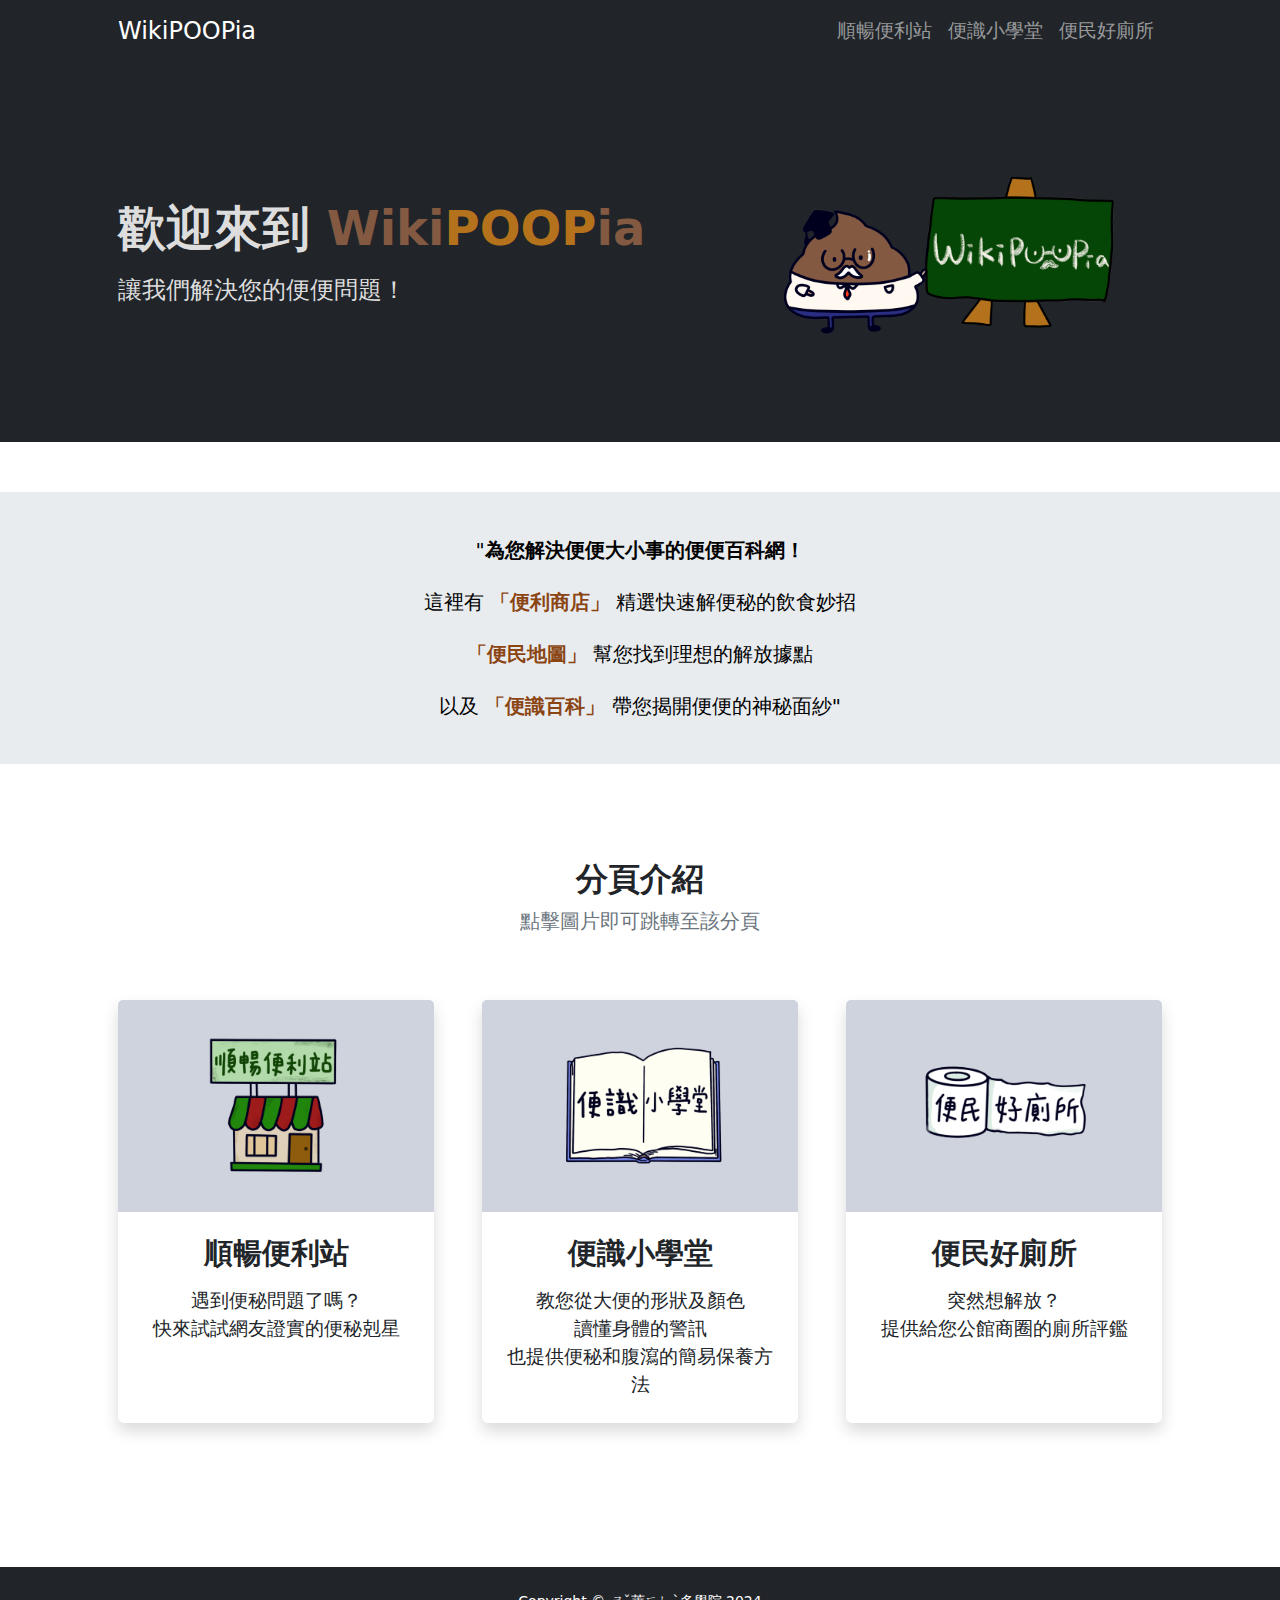
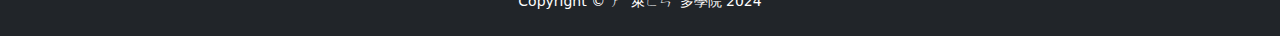
<file: index.html>
<!DOCTYPE html>
<html lang="en">
    <head>
        <meta charset="utf-8" />
        <meta name="viewport" content="width=device-width, initial-scale=1, shrink-to-fit=no" />
        <meta name="description" content="" />
        <meta name="author" content="" />
        <title>Modern Business - Start Bootstrap Template</title>
        <!-- Favicon-->
        <link rel="icon" type="image/x-icon" href="assets/favicon.ico" />
        <!-- Bootstrap icons-->
        <link href="https://cdn.jsdelivr.net/npm/bootstrap-icons@1.5.0/font/bootstrap-icons.css" rel="stylesheet" />
        <!-- Core theme CSS (includes Bootstrap)-->
        <link href="css\mainStyles.css" rel="stylesheet" />
    </head>
    <body class="d-flex flex-column h-100">
        <main class="flex-shrink-0">
            <!-- Navigation-->
            <nav class="navbar navbar-expand-lg navbar-dark bg-dark">
                <div class="container px-5">
                    <a class="navbar-brand" href="index.html">WikiPOOPia</a>
                    <button class="navbar-toggler" type="button" data-bs-toggle="collapse" data-bs-target="#navbarSupportedContent" aria-controls="navbarSupportedContent" aria-expanded="false" aria-label="Toggle navigation"><span class="navbar-toggler-icon"></span></button>
                    <div class="collapse navbar-collapse" id="navbarSupportedContent">
                        <ul class="navbar-nav ms-auto mb-2 mb-lg-0">
                            <li class="nav-item"><a class="nav-link" href="quickPoop.html">順暢便利站</a></li>
                            <li class="nav-item"><a class="nav-link" href="information.html">便識小學堂</a></li>
                            <li class="nav-item"><a class="nav-link" href="toiletMap.html">便民好廁所</a></li>
                        </ul>
                    </div>
                </div>
            </nav>
            <!-- Header-->
            <header class="bg-dark py-5">
                <div class="container px-4 px-lg-5 my-45">
                    <div class="row gx-5 align-items-center justify-content-center">
                        <div class="col-lg-8 col-xl-7 col-xxl-6">
                            <div class="my-5 text-center text-xl-start">
                                <h1 style="font-size: 3rem; line-height: 1.4; font-weight: bold; color: #ddd;">
                                    歡迎來到 
                                    <span style="color: #835941;">Wiki</span><span style="color: #b5721d;">POOP</span><span style="color: #835941;">ia</span>
                                  </h1>
                                  <p style="font-size: 1.5rem; margin-top: 10px; color: #ddd;">
                                    讓我們解決您的便便問題！
                                  </p>
                            </div>
                        </div>
                        <div class="col-xl-5 col-xxl-6 d-none d-xl-block text-center"><img class="img-fluid rounded-3 my-5" src="assets/websiteName.png" alt="bainBainProfessor" /></div>
                    </div>
                </div>
            </header>
            <!-- 網頁介紹 -->
            <div class="description-container py-3" style="background-color: #e9ecef; min-height: 100px; margin-top: 50px;">
                <div class="container px-4 px-lg-5 my-4" style="font-size: 22px;">
                    <p class="lead fw-normal text-center" style="color: #000; line-height: 1.8;">
                        "<strong>為您解決便便大小事的便便百科網！</strong>
                    </p>
                    <p class="lead fw-normal text-center" style="color: #000; line-height: 1.8;">
                        這裡有 <span style="color: #8B4513; font-weight: bold;">「便利商店」</span> 精選快速解便秘的飲食妙招
                    </p>
                    <p class="lead fw-normal text-center" style=" color: #000; line-height: 1.8;">
                        <span style="color: #8B4513; font-weight: bold;">「便民地圖」</span> 幫您找到理想的解放據點
                    </p>
                    <p class="lead fw-normal text-center" style="color: #000; line-height: 1.8;">
                        以及 <span style="color: #8B4513; font-weight: bold;">「便識百科」</span> 帶您揭開便便的神秘面紗"
                    </p>   
                </div>
            </div>
            <!-- 三個分頁 -->
            <section class="py-5">
                <div class="container px-5 my-5">
                    <div class="row gx-5 justify-content-center">
                        <div class="col-lg-8 col-xl-6">
                            <div class="text-center">
                                <h2 class="fw-bolder">分頁介紹</h2>
                                <p class="lead fw-normal text-muted">點擊圖片即可跳轉至該分頁</p>
                                <br></br>
                            </div>
                        </div>
                    </div>
                    <div class="row gx-5">
                        <!-- 順暢便利站 -->
                        <div class="col-lg-4 mb-5">
                            <div class="card h-100 shadow border-0">
                                <a href="quickPoop.html">
                                    <img class="card-img-top" src="assets/index_poopQuickShop.png" alt="順暢便利站" />
                                </a>
                                <div class="card-body d-flex flex-column p-4 text-center">
                                    <a class="text-decoration-none link-dark stretched-link" href="quickPoop.html">
                                        <h5 class="card-title mb-3 title" style="font-weight: bold; font-size: 22pt;">順暢便利站</h5>
                                    </a>
                                    <p class="card-text text" style="font-size: 14pt;">
                                        遇到便秘問題了嗎？
                                        <br>快來試試網友證實的便秘剋星
                                    </p>
                                </div>
                            </div>
                        </div>
                        <!-- 便識小學堂 -->
                        <div class="col-lg-4 mb-5">
                            <div class="card h-100 shadow border-0">
                                <a href="information.html">
                                    <img class="card-img-top" src="assets/index_poopSchool.png" alt="便識小學堂" />
                                </a>
                                <div class="card-body d-flex flex-column p-4 text-center">
                                    <a class="text-decoration-none link-dark stretched-link" href="information.html">
                                        <h5 class="card-title mb-3 title" style="font-weight: bold; font-size: 22pt;">便識小學堂</h5>
                                    </a>
                                    <p class="card-text text" style="font-size: 14pt;">
                                        教您從大便的形狀及顏色
                                        <br>讀懂身體的警訊
                                        <br>也提供便秘和腹瀉的簡易保養方法
                                    </p>
                                </div>
                            </div>
                        </div>
                        <!-- 便民好廁所 -->
                        <div class="col-lg-4 mb-5">
                            <div class="card h-100 shadow border-0">
                                <a href="toiletMap.html">
                                    <img class="card-img-top" src="assets/index_poopToilet.png" alt="便民好廁所" />
                                </a>
                                <div class="card-body d-flex flex-column p-4 text-center">
                                    <a class="text-decoration-none link-dark stretched-link" href="toiletMap.html">
                                        <h5 class="card-title mb-3 title" style="font-weight: bold; font-size: 22pt;">便民好廁所</h5>
                                    </a>
                                    <p class="card-text text" style="font-size: 14pt;">
                                        突然想解放？
                                        <br>提供給您公館商圈的廁所評鑑
                                    </p>
                                </div>
                            </div>
                        </div>
                    </div>
                </div>
            </section>
        </main>
        <!-- Footer-->
        <footer class="bg-dark py-4 mt-auto">
            <div class="container px-5">
                <div class="row justify-content-center">
                    <div class="col-auto">
                        <div class="small m-0 text-white text-center">Copyright &copy; ㄕˇ萊ㄈㄣˋ多學院 2024</div>
                    </div>
                </div>
            </div>
        </footer>
</html>
</file>
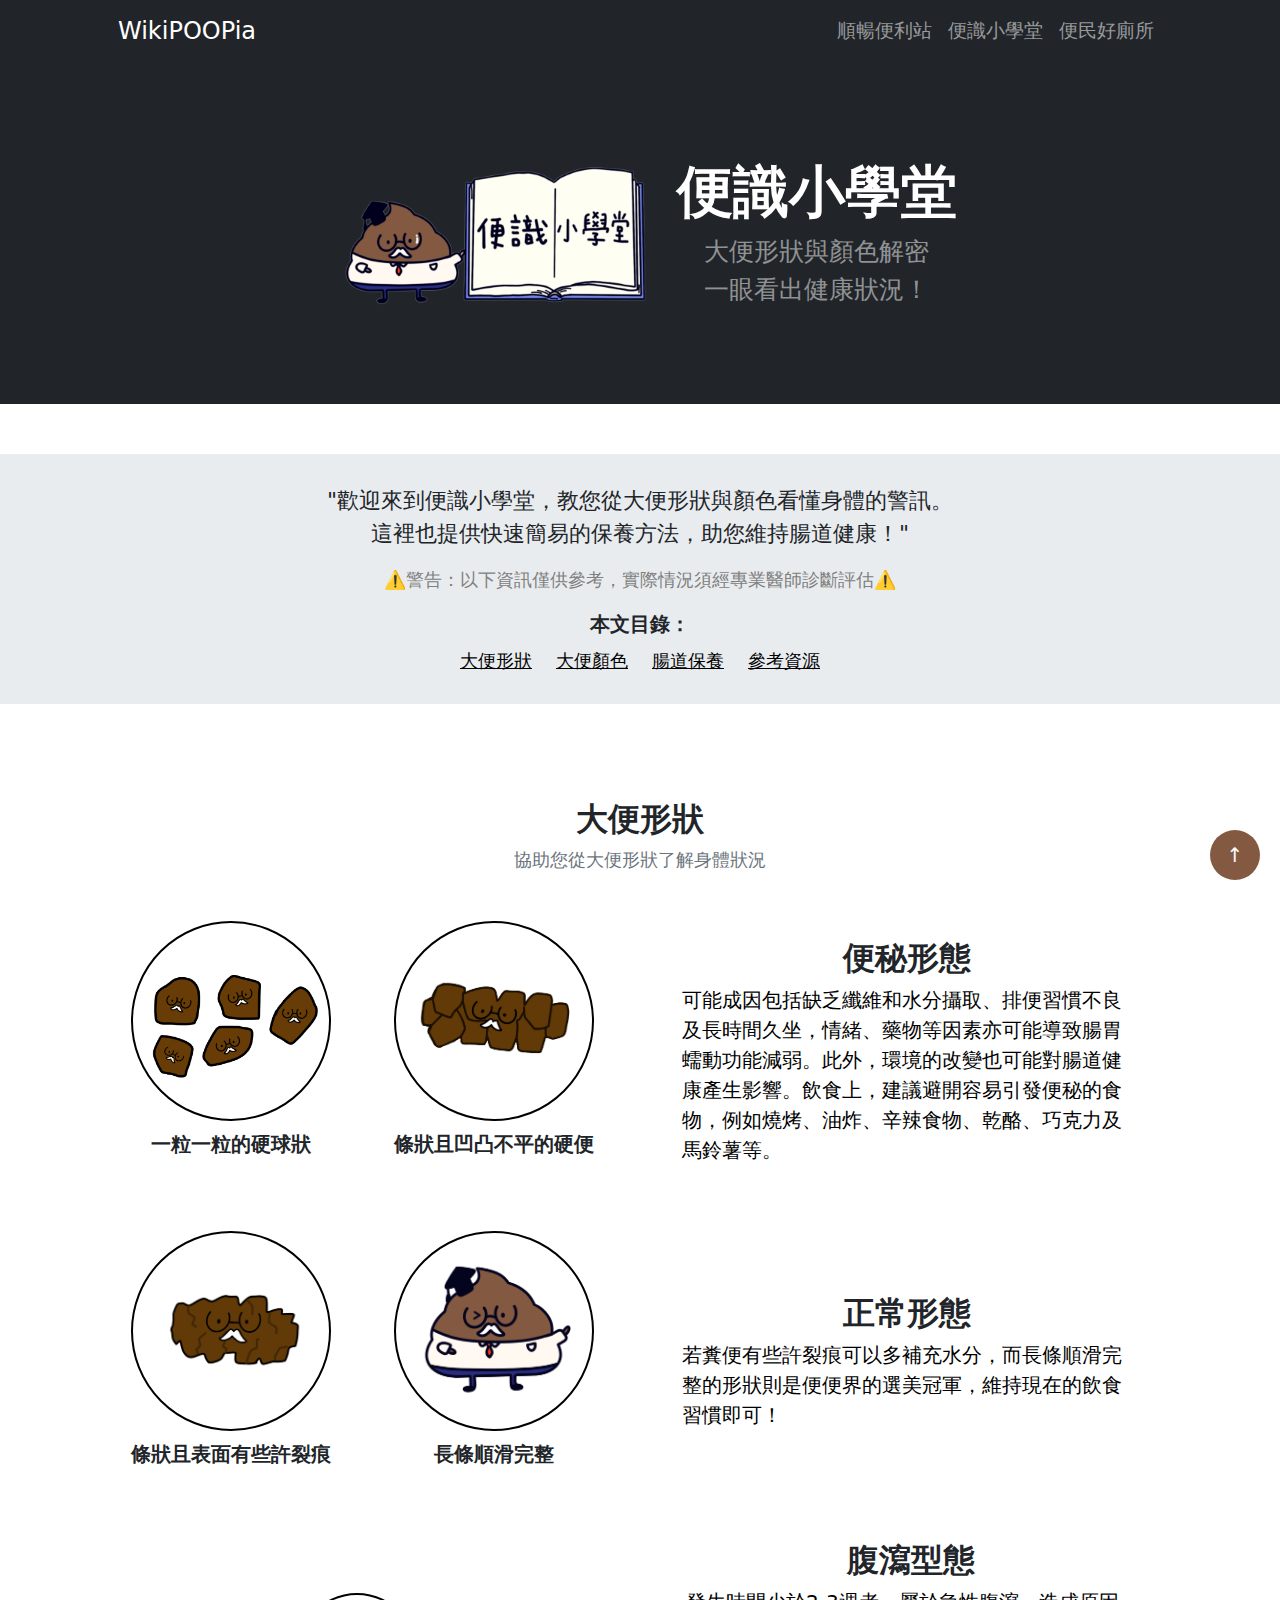
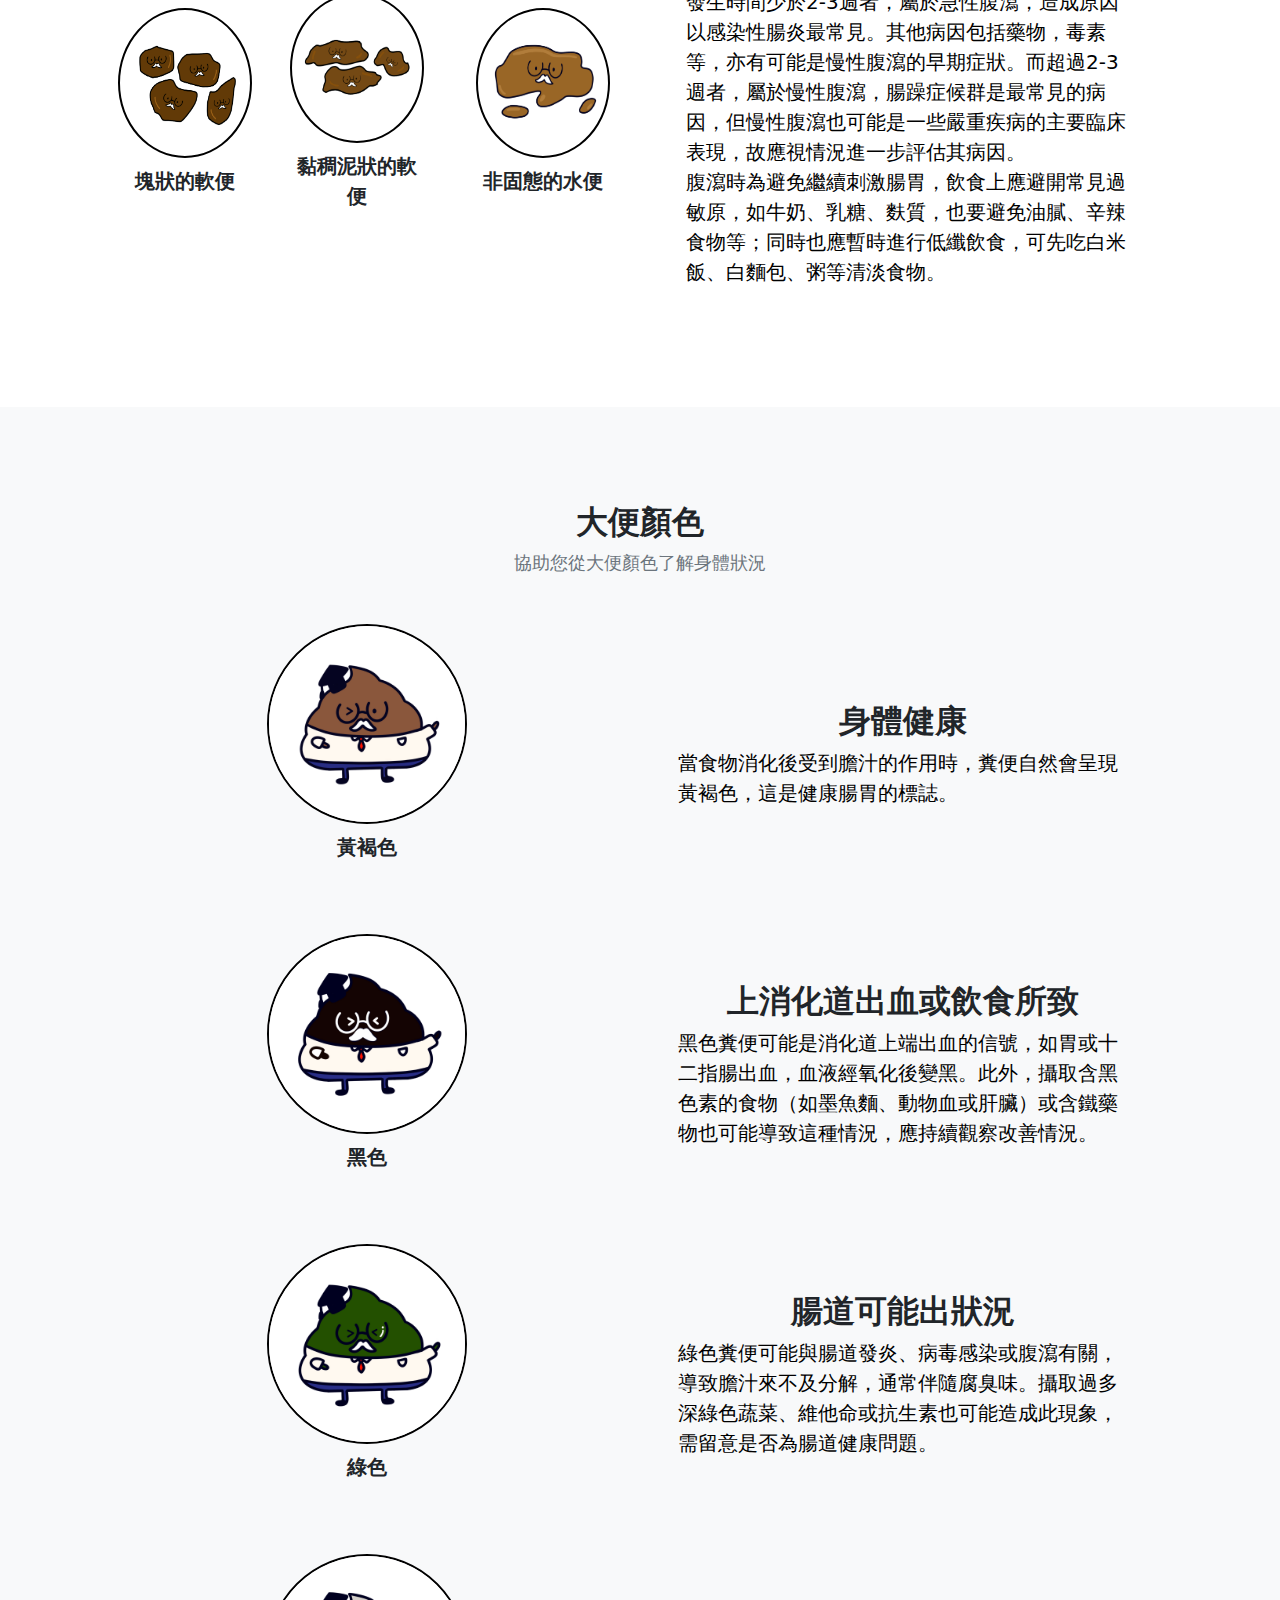
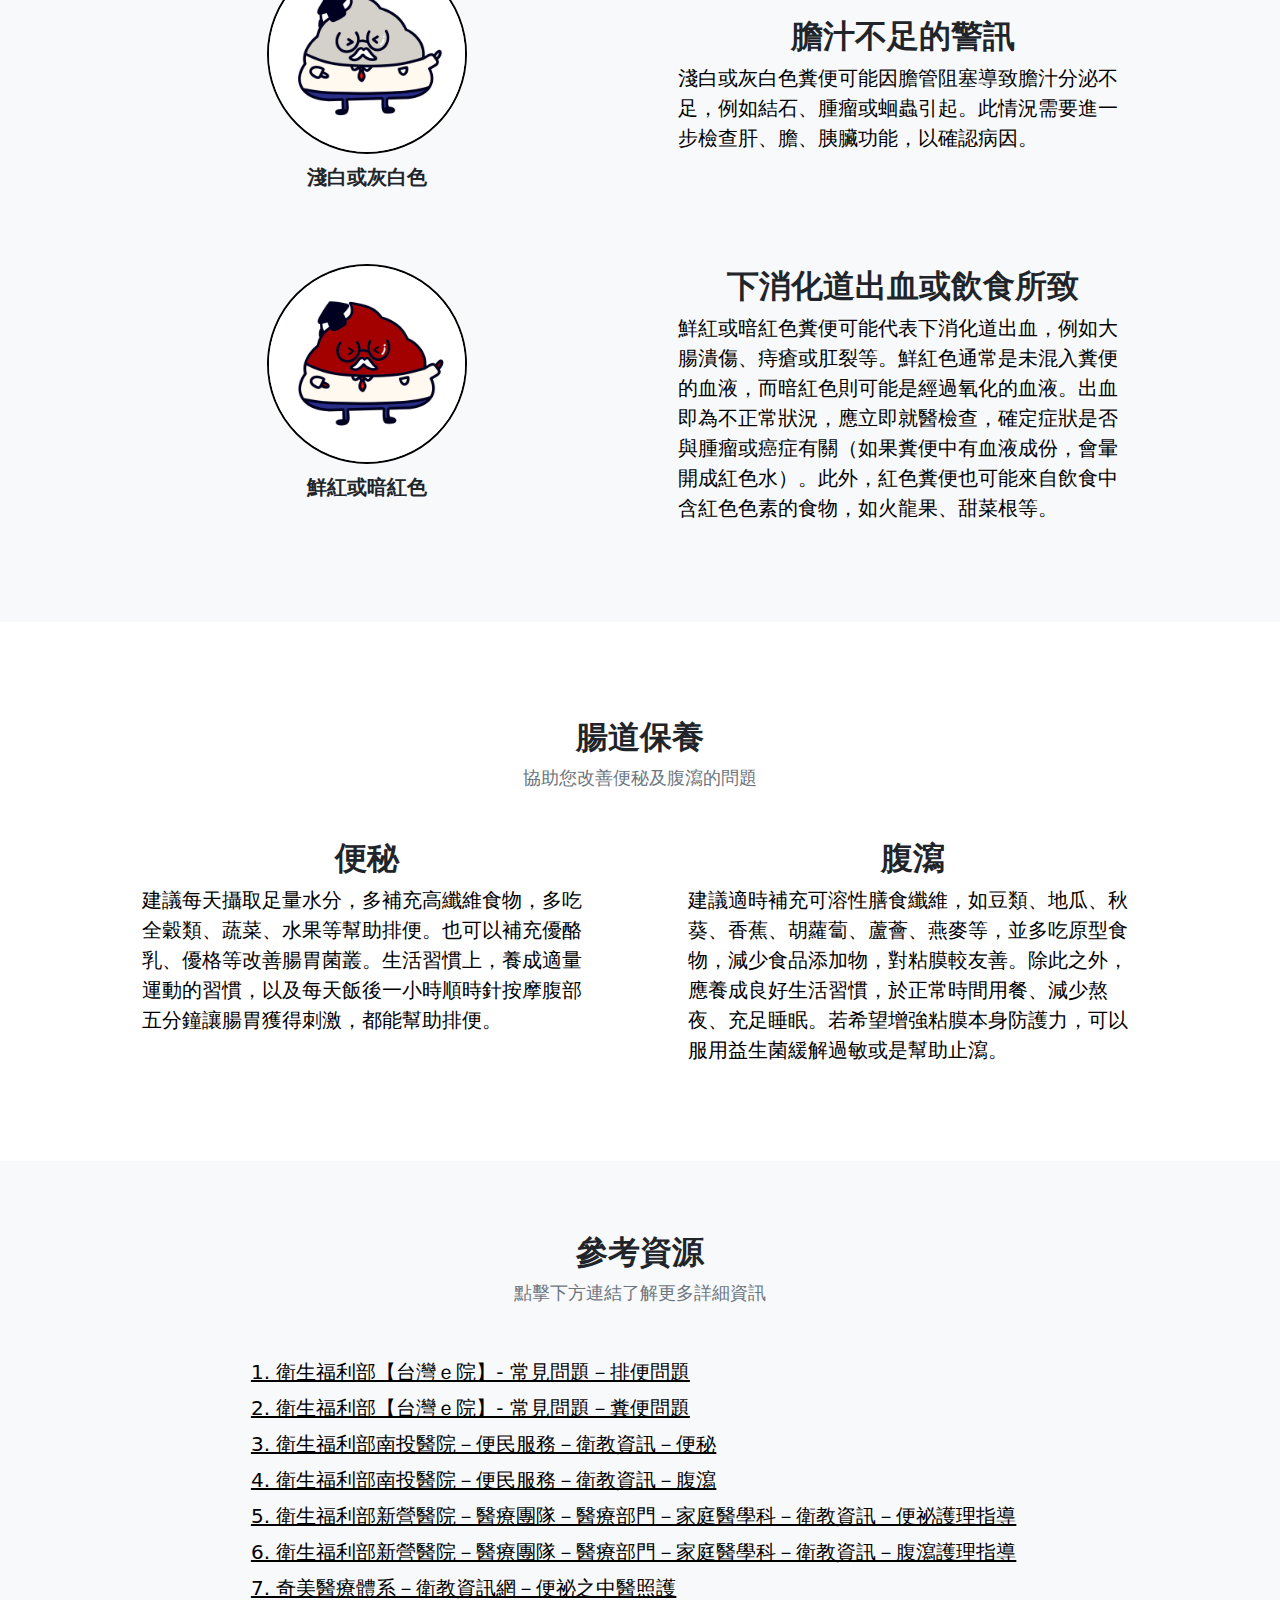
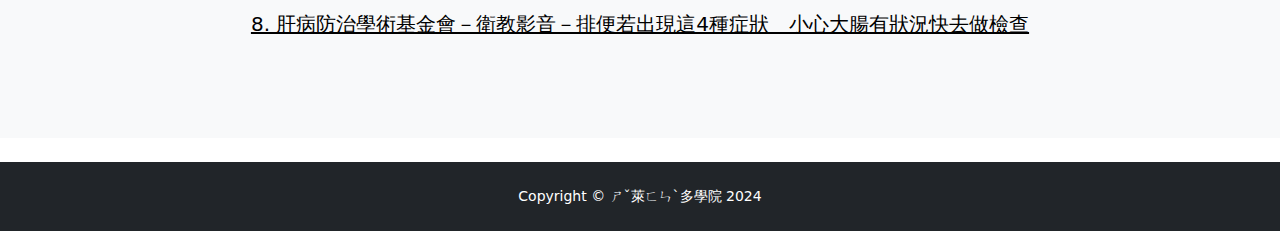
<file: information.html>
<!DOCTYPE html>
<html lang="en">
    <head>
        <meta charset="utf-8" />
        <meta name="viewport" content="width=device-width, initial-scale=1, shrink-to-fit=no" />
        <meta name="description" content="" />
        <meta name="author" content="" />
        <title>Shop Homepage - Start Bootstrap Template</title>
        <!-- Favicon-->
        <link rel="icon" type="image/x-icon" href="assets/favicon.ico" />
        <!-- Bootstrap icons-->
        <link href="https://cdn.jsdelivr.net/npm/bootstrap-icons@1.5.0/font/bootstrap-icons.css" rel="stylesheet" />
        <!-- Core theme CSS (includes Bootstrap)-->
        <link href="css\shopStyles.css" rel="stylesheet" />
    </head>
    <body>
        <!-- Navigation-->
        <nav class="navbar navbar-expand-lg navbar-dark bg-dark">
            <div class="container px-5" id="top">
                <a class="navbar-brand" href="index.html">WikiPOOPia</a>
                <button class="navbar-toggler" type="button" data-bs-toggle="collapse" data-bs-target="#navbarSupportedContent" aria-controls="navbarSupportedContent" aria-expanded="false" aria-label="Toggle navigation"><span class="navbar-toggler-icon"></span></button>
                <div class="collapse navbar-collapse" id="navbarSupportedContent">
                    <ul class="navbar-nav ms-auto mb-2 mb-lg-0">
                        <li class="nav-item"><a class="nav-link" href="quickPoop.html">順暢便利站</a></li>
                        <li class="nav-item"><a class="nav-link" href="information.html">便識小學堂</a></li>
                        <li class="nav-item"><a class="nav-link" href="toiletMap.html">便民好廁所</a></li>
                    </ul>
                </div>
            </div>
        </nav>
        <!-- Header-->
        <header class="bg-dark py-5">
            <div class="container px-4 px-lg-5 my-5">
                <div class="d-flex align-items-center justify-content-center">
                    <img class="img-fluid custom-img me-3" src="assets/poopSchool.PNG" alt="PoopSchool" />
                    <div class="text-center text-white">
                        <h1 class="display-4 fw-bolder">便識小學堂</h1>
                        <p class="lead fw-normal text-white-50 mb-0" style="font-size: 25px;">大便形狀與顏色解密<br>一眼看出健康狀況！</p>
                    </div>
                </div>
            </div>
        </header>
        <!--頁面說明-->
        <div class="container-fluid" style="margin-top: 50px; padding: 30px; background-color: #e9ecef;">
            <p class="lead fw-normal text-center" style="font-size: 22px;">
                "歡迎來到便識小學堂，教您從大便形狀與顏色看懂身體的警訊。<br>
                這裡也提供快速簡易的保養方法，助您維持腸道健康！"
            </p>
            <p class="lead fw-normal text-center" style="font-size: 18px; color: gray;">
                ⚠️警告：以下資訊僅供參考，實際情況須經專業醫師診斷評估⚠️
            </p>
            <!-- 本文目錄 -->
            <p class="lead fw-bold text-center mb-0" style="font-size: 20px;">本文目錄：</p>
            <!-- 目錄連結 -->
            <div class="d-flex justify-content-center gap-4 mt-2">
                <a class="menu-link" href="#poop_shape">大便形狀</a>
                <a class="menu-link" href="#poop_color">大便顏色</a>
                <a class="menu-link" href="#maintainance">腸道保養</a>
                <a class="menu-link" href="#resources">參考資源</a>
            </div>
        </div>
        <!-- poop_shape -->
        <section class="py-5 mb-4" id="poop_shape">
            <div class="container px-5 my-5">
                <div class="text-center">
                    <h2 class="fw-bolder">大便形狀</h2>
                    <p class="lead fw-normal text-muted mb-5">協助您從大便形狀了解身體狀況</p>
                </div> 
            </div>
            <!-- shape1 -->
            <div class="container px-5 my-5">
                <div class="row gx-5 align-items-center"> 
                    <!-- First Image and Description -->
                    <div class="col-lg-3 d-flex flex-column align-items-center" style="margin-right: -10px;">
                        <div class="mb-2"> 
                            <img class="img-fluid rounded-circle mb-2" src="assets/shape_HardBall.PNG" alt="一粒一粒球狀的硬便" style="width: 200px; height: 200px; border: 2px solid black;" />
                            <p class="text-center" style="font-size: 20px; font-weight: bold;">一粒一粒的硬球狀</p>
                        </div>
                    </div>
                    <!-- Second Image and Description -->
                    <div class="col-lg-3 d-flex flex-column align-items-center me-1">
                        <div class="mb-2"> 
                            <img class="img-fluid rounded-circle mb-2" src="assets/shape_Bumpyhard.png" alt="條狀且凹凸不平的硬便" style="width: 200px; height: 200px; border: 2px solid black;" />
                            <p class="text-center" style="font-size: 20px; font-weight: bold;">條狀且凹凸不平的硬便</p>
                        </div>
                    </div>
                    <!-- Text Column -->
                    <div class="col-lg-6 ">
                        <h2 class="fw-bolder text-center">便秘形態</h2>
                        <p class="lead fw-normal mb-0" style="font-size: 20px; color: black; max-width: 450px; margin: 0 auto;">
                            可能成因包括缺乏纖維和水分攝取、排便習慣不良及長時間久坐，情緒、藥物等因素亦可能導致腸胃蠕動功能減弱。此外，環境的改變也可能對腸道健康產生影響。飲食上，建議避開容易引發便秘的食物，例如燒烤、油炸、辛辣食物、乾酪、巧克力及馬鈴薯等。
                        </p>
                    </div>
                </div>
            </div>
            <!-- shape2 -->
            <div class="container px-5 my-5">
                <div class="row gx-5 align-items-center"> 
                    <!-- First Image and Description -->
                    <div class="col-lg-3 d-flex flex-column align-items-center" style="margin-right: -10px;">
                        <div class="mb-2"> 
                            <img class="img-fluid rounded-circle mb-2" src="assets/shape_LongCracks.PNG" alt="條狀且表面有些許裂痕" style="width: 200px; height: 200px; border: 2px solid black;" />
                            <p class="text-center" style="font-size: 20px; font-weight: bold;">條狀且表面有些許裂痕</p>
                        </div>
                    </div>
                    <!-- Second Image and Description -->
                    <div class="col-lg-3 d-flex flex-column align-items-center me-1">
                        <div class="mb-2"> 
                            <img class="img-fluid rounded-circle mb-2" src="assets/shape_Perfect.png" alt="長條順滑完整" style="width: 200px; height: 200px; border: 2px solid black;" />
                            <p class="text-center" style="font-size: 20px; font-weight: bold;">長條順滑完整</p>
                        </div>
                    </div>
                    <!-- Text Column -->
                    <div class="col-lg-6 ">
                        <h2 class="fw-bolder text-center">正常形態</h2>
                        <p class="lead fw-normal mb-0" style="font-size: 20px; color: black; max-width: 450px; margin: 0 auto;">
                            若糞便有些許裂痕可以多補充水分，而長條順滑完整的形狀則是便便界的選美冠軍，維持現在的飲食習慣即可！
                        </p>
                    </div>
                </div>
            </div>
            <!-- shape3 -->
            <div class="container px-5 my-5">
                <div class="row gx-5 align-items-center"> 
                    <!-- First Image and Description -->
                    <div class="col-lg-2 d-flex flex-column align-items-center" style="margin-right: -10px;">
                        <div class="mb-2"> 
                            <img class="img-fluid rounded-circle mb-2" src="assets/shape_LumpySoft.PNG" alt="塊狀的軟便" style="width: 150px; height: 150px; border: 2px solid black;" />
                            <p class="text-center" style="font-size: 20px; font-weight: bold;">塊狀的軟便</p>
                        </div>
                    </div>
                    <!-- Second Image and Description -->
                    <div class="col-lg-2 d-flex flex-column align-items-center me-1">
                        <div class="mb-2"> 
                            <img class="img-fluid rounded-circle mb-2" src="assets/shape_MuddySoft.PNG" alt="黏糊稠態泥狀的軟便" style="width: 150px; height: 150px; border: 2px solid black;" />
                            <p class="text-center" style="font-size: 20px; font-weight: bold;">黏稠泥狀的軟便</p>
                        </div>
                    </div>
                    <!-- Third Image and Description -->
                    <div class="col-lg-2 d-flex flex-column align-items-center me-1">
                        <div class="mb-2"> 
                            <img class="img-fluid rounded-circle mb-2" src="assets/shape_WaterPoop.png" alt="非固態的水便" style="width: 150px; height: 150px; border: 2px solid black;" />
                            <p class="text-center" style="font-size: 20px; font-weight: bold;">非固態的水便</p>
                        </div>
                    </div>
                    <!-- Text Column -->
                    <div class="col-lg-6 ">
                        <h2 class="fw-bolder text-center">腹瀉型態</h2>
                        <p class="lead fw-normal mb-0" style="font-size: 20px; color: black; max-width: 450px; margin: 0 auto;">
                            發生時間少於2-3週者，屬於急性腹瀉，造成原因以感染性腸炎最常見。其他病因包括藥物，毒素等，亦有可能是慢性腹瀉的早期症狀。而超過2-3週者，屬於慢性腹瀉，腸躁症候群是最常見的病因，但慢性腹瀉也可能是一些嚴重疾病的主要臨床表現，故應視情況進一步評估其病因。<br>腹瀉時為避免繼續刺激腸胃，飲食上應避開常見過敏原，如牛奶、乳糖、麩質，也要避免油膩、辛辣食物等；同時也應暫時進行低纖飲食，可先吃白米飯、白麵包、粥等清淡食物。
                        </p>
                    </div>
                </div>
            </div>
        </section>
        <!-- poop_color -->
        <section class="py-5 mb-4 bg-light" id="poop_color">
            <div class="container px-5 my-5">
                <div class="text-center">
                    <h2 class="fw-bolder">大便顏色</h2>
                    <p class="lead fw-normal text-muted mb-5">協助您從大便顏色了解身體狀況</p>
                </div> 
            </div>
            <!-- color1 -->
            <div class="container px-5 my-5">
                <div class="row gx-5 align-items-center"> 
                    <!-- Image and Description -->
                    <div class="col-lg-6 d-flex flex-column align-items-center" style="margin-right: -10px;">
                        <div class="mb-2"> 
                            <img class="img-fluid rounded-circle mb-2" src="assets/color_Perfect.png" alt="黃褐色" style="width: 200px; height: 200px; border: 2px solid black;" />
                            <p class="text-center" style="font-size: 20px; font-weight: bold;">黃褐色</p>
                        </div>
                    </div>
                    <!-- Text Column -->
                    <div class="col-lg-6">
                        <h2 class="fw-bolder text-center">身體健康</h2>
                        <p class="lead fw-normal mb-0" style="font-size: 20px; color: black; max-width: 450px; margin: 0 auto;">
                            當食物消化後受到膽汁的作用時，糞便自然會呈現黃褐色，這是健康腸胃的標誌。
                        </p>
                    </div>
                </div>
            </div>
            <!-- color2 -->
            <div class="container px-5 my-5">
                <div class="row gx-5 align-items-center"> 
                    <!-- Image and Description -->
                    <div class="col-lg-6 d-flex flex-column align-items-center" style="margin-right: -10px;">
                        <div class="mb-2"> 
                            <img class="img-fluid rounded-circle mb-2" src="assets/color_Black.png" alt="黑色" style="width: 200px; height: 200px; border: 2px solid black;" />
                            <p class="text-center" style="font-size: 20px; font-weight: bold;">黑色</p>
                        </div>
                    </div>
                    <!-- Text Column -->
                    <div class="col-lg-6">
                        <h2 class="fw-bolder text-center">上消化道出血或飲食所致</h2>
                        <p class="lead fw-normal mb-0" style="font-size: 20px; color: black; max-width: 450px; margin: 0 auto;">
                            黑色糞便可能是消化道上端出血的信號，如胃或十二指腸出血，血液經氧化後變黑。此外，攝取含黑色素的食物（如墨魚麵、動物血或肝臟）或含鐵藥物也可能導致這種情況，應持續觀察改善情況。
                        </p>
                    </div>
                </div>
            </div>
            <!-- color3 -->
            <div class="container px-5 my-5">
                <div class="row gx-5 align-items-center"> 
                    <!-- Image and Description -->
                    <div class="col-lg-6 d-flex flex-column align-items-center" style="margin-right: -10px;">
                        <div class="mb-2"> 
                            <img class="img-fluid rounded-circle mb-2" src="assets\color_Green.png" alt="綠色" style="width: 200px; height: 200px; border: 2px solid black;" />
                            <p class="text-center" style="font-size: 20px; font-weight: bold;">綠色</p>
                        </div>
                    </div>
                    <!-- Text Column -->
                    <div class="col-lg-6">
                        <h2 class="fw-bolder text-center">腸道可能出狀況</h2>
                        <p class="lead fw-normal mb-0" style="font-size: 20px; color: black; max-width: 450px; margin: 0 auto;">
                            綠色糞便可能與腸道發炎、病毒感染或腹瀉有關，導致膽汁來不及分解，通常伴隨腐臭味。攝取過多深綠色蔬菜、維他命或抗生素也可能造成此現象，需留意是否為腸道健康問題。
                        </p>
                    </div>
                </div>
            </div>
            <!-- color4 -->
            <div class="container px-5 my-5">
                <div class="row gx-5 align-items-center"> 
                    <!-- Image and Description -->
                    <div class="col-lg-6 d-flex flex-column align-items-center" style="margin-right: -10px;">
                        <div class="mb-2"> 
                            <img class="img-fluid rounded-circle mb-2" src="assets\color_White.png" alt="淺白或灰白色" style="width: 200px; height: 200px; border: 2px solid black;" />
                            <p class="text-center" style="font-size: 20px; font-weight: bold;">淺白或灰白色</p>
                        </div>
                    </div>
                    <!-- Text Column -->
                    <div class="col-lg-6">
                        <h2 class="fw-bolder text-center">膽汁不足的警訊</h2>
                        <p class="lead fw-normal mb-0" style="font-size: 20px; color: black; max-width: 450px; margin: 0 auto;">
                            淺白或灰白色糞便可能因膽管阻塞導致膽汁分泌不足，例如結石、腫瘤或蛔蟲引起。此情況需要進一步檢查肝、膽、胰臟功能，以確認病因。
                        </p>
                    </div>
                </div>
            </div>
            <!-- color5 -->
            <div class="container px-5 my-5">
                <div class="row gx-5 align-items-center"> 
                    <!-- Image and Description -->
                    <div class="col-lg-6 d-flex flex-column align-items-center" style="margin-right: -10px;">
                        <div class="mb-2"> 
                            <img class="img-fluid rounded-circle mb-2" src="assets/color_Red.png" alt="鮮紅或暗紅色" style="width: 200px; height: 200px; border: 2px solid black;" />
                            <p class="text-center" style="font-size: 20px; font-weight: bold;">鮮紅或暗紅色</p>
                        </div>
                    </div>
                    <!-- Text Column -->
                    <div class="col-lg-6">
                        <h2 class="fw-bolder text-center">下消化道出血或飲食所致</h2>
                        <p class="lead fw-normal mb-0" style="font-size: 20px; color: black; max-width: 450px; margin: 0 auto;">
                            鮮紅或暗紅色糞便可能代表下消化道出血，例如大腸潰傷、痔瘡或肛裂等。鮮紅色通常是未混入糞便的血液，而暗紅色則可能是經過氧化的血液。出血即為不正常狀況，應立即就醫檢查，確定症狀是否與腫瘤或癌症有關（如果糞便中有血液成份，會暈開成紅色水）。此外，紅色糞便也可能來自飲食中含紅色色素的食物，如火龍果、甜菜根等。
                        </p>
                    </div>
                </div>
            </div>
        </section> 
        <!-- maintainance -->
        <section class="py-5" id="maintainance">
            <div class="container px-5 my-4">
                <div class="text-center">
                    <h2 class="fw-bolder">腸道保養</h2>
                    <p class="lead fw-normal text-muted mb-5">協助您改善便秘及腹瀉的問題</p>
                </div> 
            </div>
            <!-- 內文 -->
            <div class="container px-5 my-5">
                <div class="row gx-5 align-items-start"> 
                    <!-- 便秘 -->
                    <div class="col-lg-6 d-flex flex-column">
                        <h2 class="fw-bolder text-center">便秘</h2>
                        <p class="lead fw-normal mb-0" style="font-size: 20px; color: black; max-width: 450px; margin: 0 auto;">
                            建議每天攝取足量水分，多補充高纖維食物，多吃全穀類、蔬菜、水果等幫助排便。也可以補充優酪乳、優格等改善腸胃菌叢。生活習慣上，養成適量運動的習慣，以及每天飯後一小時順時針按摩腹部五分鐘讓腸胃獲得刺激，都能幫助排便。
                        </p>
                    </div>
                    <!-- 腹瀉 -->
                    <div class="col-lg-6 d-flex flex-column">
                        <h2 class="fw-bolder text-center">腹瀉</h2>
                        <p class="lead fw-normal mb-0" style="font-size: 20px; color: black; max-width: 450px; margin: 0 auto;">
                            建議適時補充可溶性膳食纖維，如豆類、地瓜、秋葵、香蕉、胡蘿蔔、蘆薈、燕麥等，並多吃原型食物，減少食品添加物，對粘膜較友善。除此之外，應養成良好生活習慣，於正常時間用餐、減少熬夜、充足睡眠。若希望增強粘膜本身防護力，可以服用益生菌緩解過敏或是幫助止瀉。
                        </p>
                    </div>
                </div>
            </div> 
        </section> 
        <!-- resources -->
        <section class="py-5 mb-4 bg-light" id="resources">
            <div class="container px-5 my-4">
                <div class="text-center">
                    <h2 class="fw-bolder">參考資源</h2>
                    <p class="lead fw-normal text-muted mb-5">點擊下方連結了解更多詳細資訊</p>
                </div> 
            </div>
            <!-- 內文 -->
            <div class="container px-5 my-5 ">
                <div class="row gx-5 align-items-start">
                    <!-- 便秘 -->
                    <div class="col-lg-12 d-flex flex-column">
                        <p class="lead fw-normal mb-0" style="font-size: 20px; color: black; max-width: 900px; margin: 0 auto; line-height: 1.8;">
                            <a href="https://sp1.hso.mohw.gov.tw/doctor/Often_question/type_detail.php?PageNo=2&q_type=%B1%C6%ABK%B0%DD%C3D&AllClass=y" target="_blank">1. 衛生福利部【台灣ｅ院】- 常見問題－排便問題</a><br>
                            <a href="https://sp1.hso.mohw.gov.tw/doctor/Often_question/type_detail.php?q_type=%C1T%ABK%B0%DD%C3D" target="_blank">2. 衛生福利部【台灣ｅ院】- 常見問題－糞便問題</a><br>
                            <a href="https://www.nant.mohw.gov.tw/?aid=509&pid=68&page_name=detail&iid=435" target="_blank">3. 衛生福利部南投醫院－便民服務－衛教資訊－便秘</a><br>
                            <a href="https://www.nant.mohw.gov.tw/?aid=509&pid=57&page_name=detail&iid=323" target="_blank">4. 衛生福利部南投醫院－便民服務－衛教資訊－腹瀉</a><br>
                            <a href="https://www.syh.mohw.gov.tw/?aid=626&pid=118&page_name=detail&iid=451" target="_blank">5. 衛生福利部新營醫院－醫療團隊－醫療部門－家庭醫學科－衛教資訊－便祕護理指導</a><br>
                            <a href="https://www.syh.mohw.gov.tw/?aid=626&pid=118&page_name=detail&iid=151" target="_blank">6. 衛生福利部新營醫院－醫療團隊－醫療部門－家庭醫學科－衛教資訊－腹瀉護理指導</a><br>
                            <a href="https://www.chimei.org.tw/main/cmh_department/59012/info/7100/A7100201.html" target="_blank">7. 奇美醫療體系－衛教資訊網－便祕之中醫照護</a><br>
                            <a href="https://www.liver.org.tw/HEVideoView.php?sid=68" target="_blank">8. 肝病防治學術基金會－衛教影音－排便若出現這4種症狀　小心大腸有狀況快去做檢查</a>
                        </p>
                    </div>
                </div>
            </div>
            <!-- 回到頂端按鈕 -->
            <a href="#top" class="scroll-top-btn">↑</a>
        </section>    
        <!-- Footer-->
        <footer class="bg-dark py-4 mt-auto">
            <div class="container px-5">
                <div class="row justify-content-center">
                    <div class="col-auto">
                        <div class="small m-0 text-white text-center">Copyright &copy; ㄕˇ萊ㄈㄣˋ多學院 2024</div>
                    </div>
                </div>
            </div>
        </footer>
    </body>
</html>
</file>
